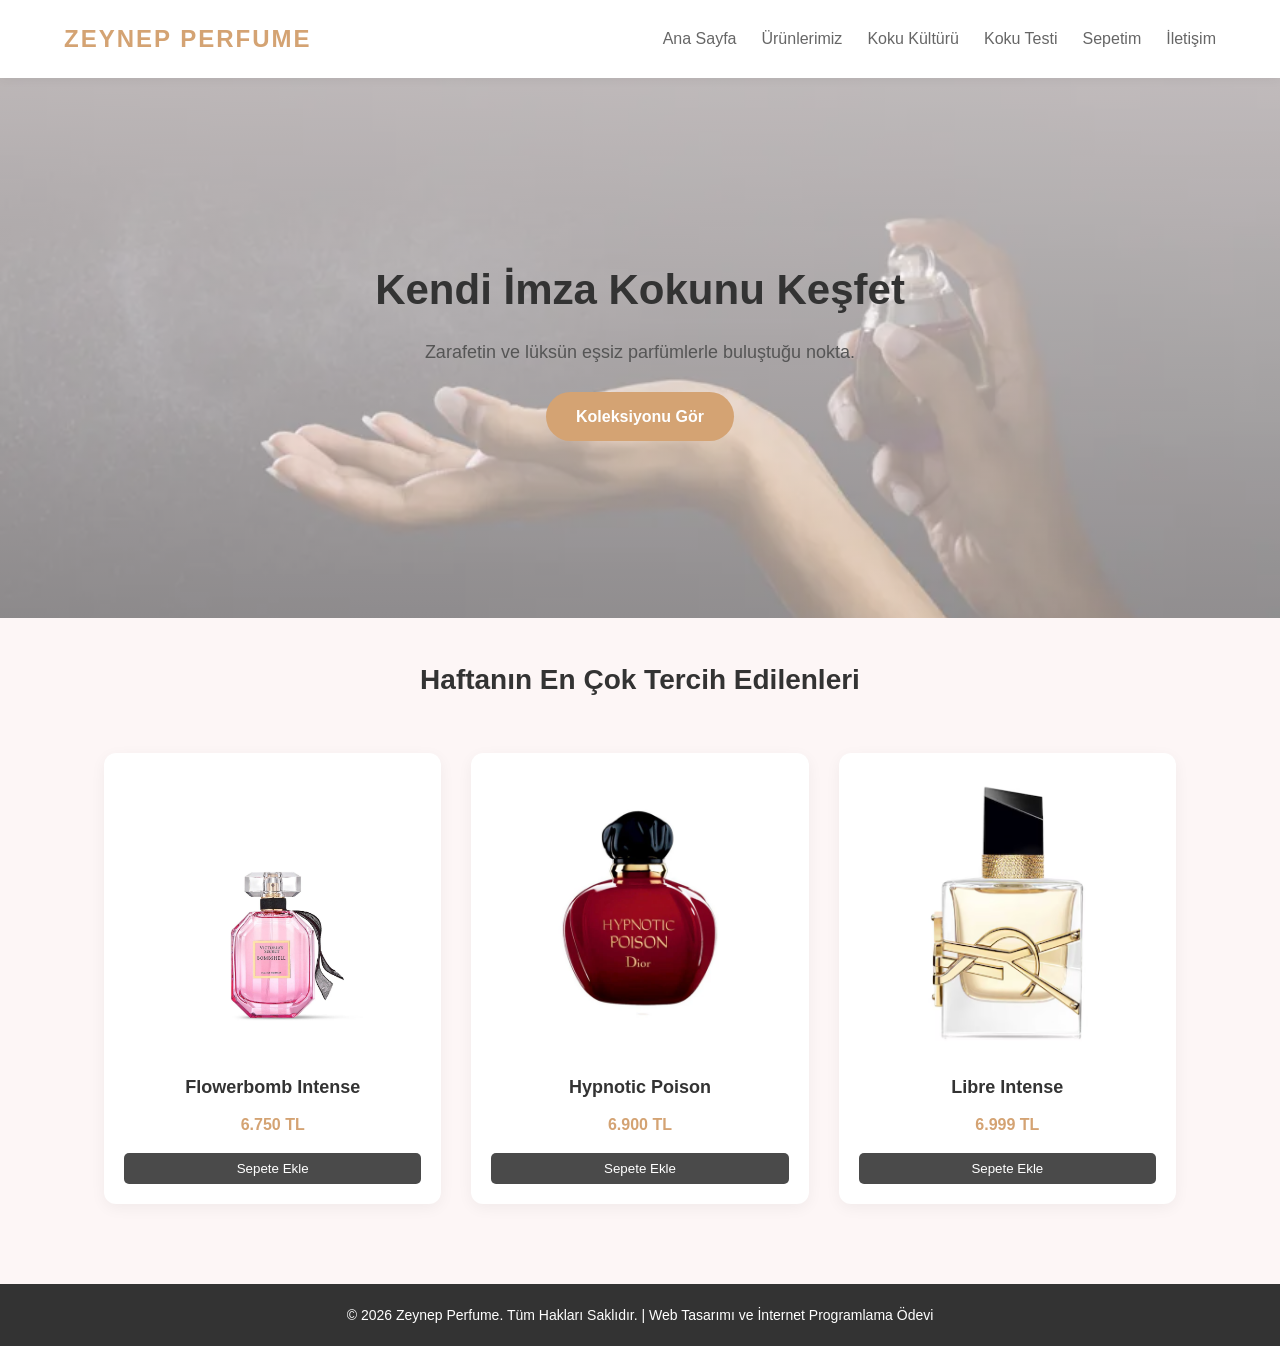
<file: index.html>
<!DOCTYPE html>
<html lang="tr">
<head>
    <meta charset="UTF-8">
    <meta name="viewport" content="width=device-width, initial-scale=1.0">
    <title>Zeynep Parfüm | Ana Sayfa</title>
    <link rel="stylesheet" href="style.css/style.css">
</head>
<body>

   <nav class="navbar">
        <div class="logo">
            <h1>ZEYNEP PERFUME</h1>
        </div>
        <ul class="nav-links">
            <li><a href="index.html">Ana Sayfa</a></li>
            <li><a href="pages/parfumler.html">Ürünlerimiz</a></li>
            <li><a href="pages/nota.html">Koku Kültürü</a></li> 
            <li><a href="pages/tavsiye.html">Koku Testi</a></li>
            <li><a href="pages/sepet.html">Sepetim</a></li>
            <li><a href="pages/iletisim.html">İletişim</a></li>
        </ul>
    </nav>
  
    <header class="hero">
        <h2>Kendi İmza Kokunu Keşfet</h2>
        <p>Zarafetin ve lüksün eşsiz parfümlerle buluştuğu nokta.</p>
        <a href="pages/parfumler.html" class="btn-explore">Koleksiyonu Gör</a>
    </header>

    <main>
        <h2 class="section-title">Haftanın En Çok Tercih Edilenleri</h2>
        <div class="products-grid">
            
            <div class="product-card">
                <img src="img/bomb.jpg" alt="Flowerbomb">
                <h3>Flowerbomb Intense</h3>
                <p class="price">6.750 TL</p>
                <button class="btn-card" onclick="sepeteEkle('Flowerbomb Intense', 6750)">Sepete Ekle</button>
            </div>

            <div class="product-card">
                <img src="img/hypnotic.jpg" alt="Hypnotic Poison">
                <h3>Hypnotic Poison</h3>
                <p class="price">6.900 TL</p>
                <button class="btn-card" onclick="sepeteEkle('Hypnotic Poison', 6900)">Sepete Ekle</button>
            </div>

            <div class="product-card">
                <img src="img/libre.jpg" alt="Libre YSL">
                <h3>Libre Intense</h3>
                <p class="price">6.999 TL</p>
                <button class="btn-card" onclick="sepeteEkle('Libre Intense', 6999)">Sepete Ekle</button>
            </div>

        </div>
    </main>

    <footer>
        <p>&copy; 2026 Zeynep Perfume. Tüm Hakları Saklıdır. | Web Tasarımı ve İnternet Programlama Ödevi</p>
    </footer>

    <script src="myscript.js/myscript.js"></script>
</body>
</html>
</file>
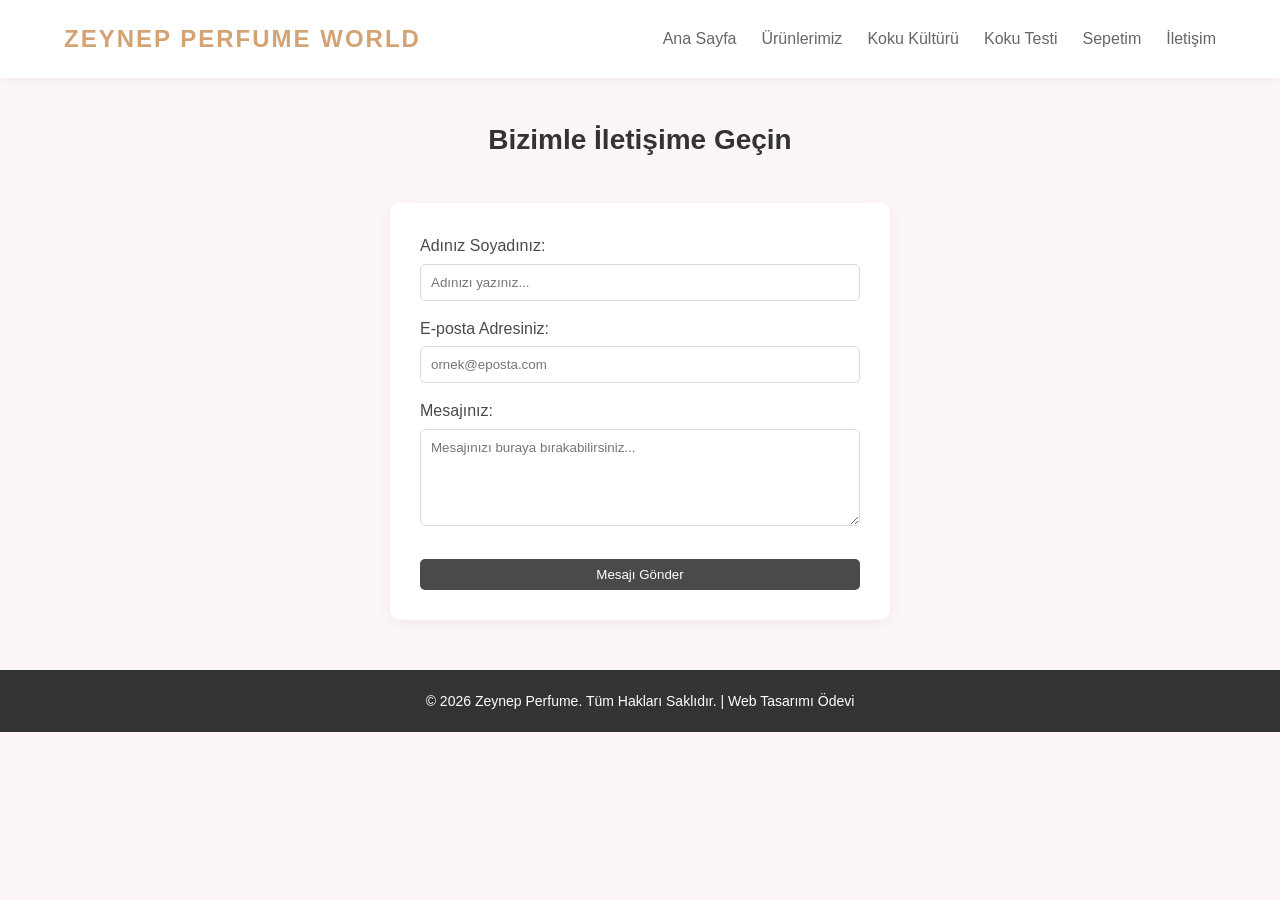
<file: pages/iletisim.html>
<!DOCTYPE html>
<html lang="tr">
<head>
    <meta charset="UTF-8">
    <meta name="viewport" content="width=device-width, initial-scale=1.0">
    <title>Zeynep Parfüm | İletişim</title>
    <link rel="stylesheet" href="../style.css/style.css">
</head>
<body>

   <nav class="navbar">
        <div class="logo">
            <h1>ZEYNEP PERFUME WORLD</h1>
        </div>
        <ul class="nav-links">
            <li><a href="../index.html">Ana Sayfa</a></li>
            <li><a href="parfumler.html">Ürünlerimiz</a></li>
            <li><a href="nota.html">Koku Kültürü</a></li>
            <li><a href="tavsiye.html">Koku Testi</a></li>
            <li><a href="sepet.html">Sepetim</a></li>
            <li><a href="iletisim.html">İletişim</a></li>
        </ul>
    </nav>
    <main>
        <h2 class="section-title">Bizimle İletişime Geçin</h2>
        
        <div class="form-container" style="max-width: 500px;">
            <form id="contactForm" onsubmit="formGonder(event)">
                <div class="form-group">
                    <label for="name">Adınız Soyadınız:</label>
                    <input type="text" id="name" required placeholder="Adınızı yazınız...">
                </div>
                
                <div class="form-group">
                    <label for="email">E-posta Adresiniz:</label>
                    <input type="email" id="email" required placeholder="ornek@eposta.com">
                </div>
                
                <div class="form-group">
                    <label for="message">Mesajınız:</label>
                    <textarea id="message" rows="5" required placeholder="Mesajınızı buraya bırakabilirsiniz..."></textarea>
                </div>
                
                <button type="submit" class="btn-card" style="width: 100%; margin-top: 10px;">Mesajı Gönder</button>
            </form>
        </div>
    </main>

    <footer>
        <p>&copy; 2026 Zeynep Perfume. Tüm Hakları Saklıdır. | Web Tasarımı Ödevi</p>
    </footer>

    <script src="../myscript.js/myscript.js"></script>
</body>
</html>
</file>
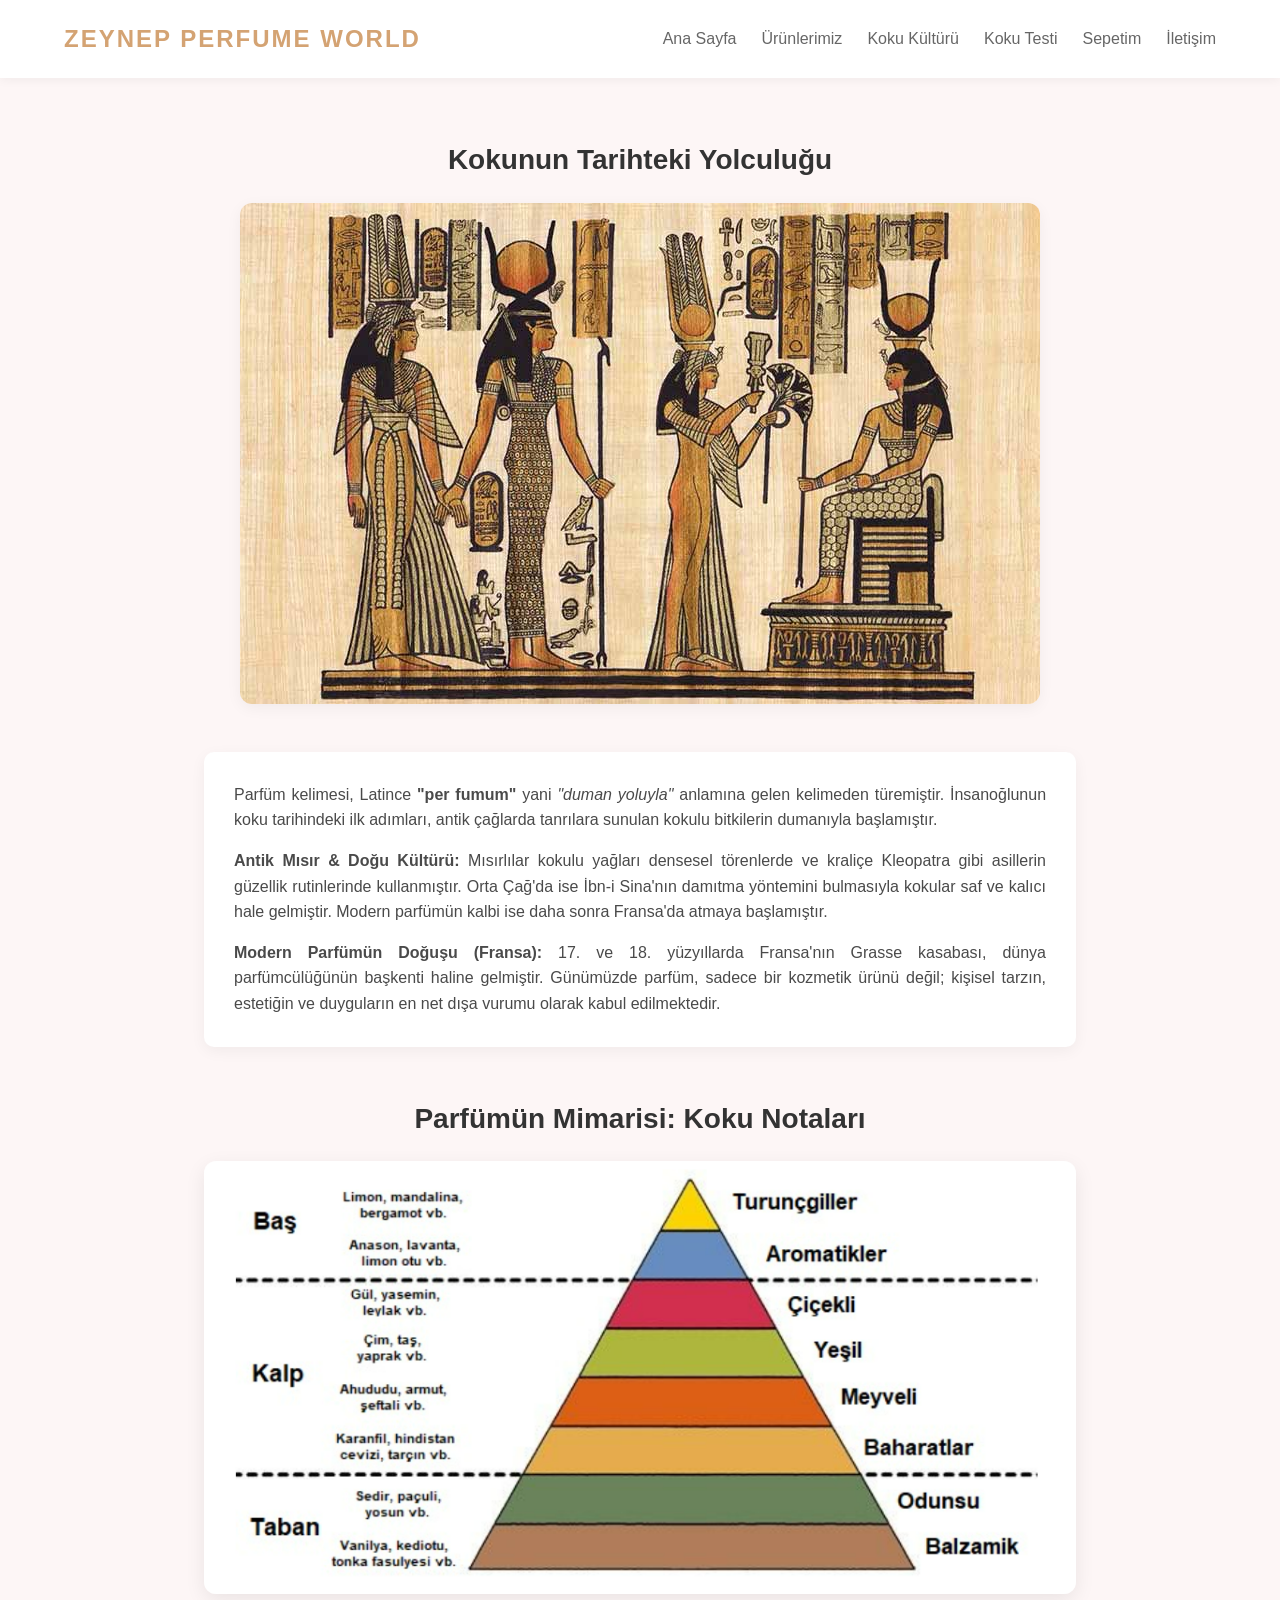
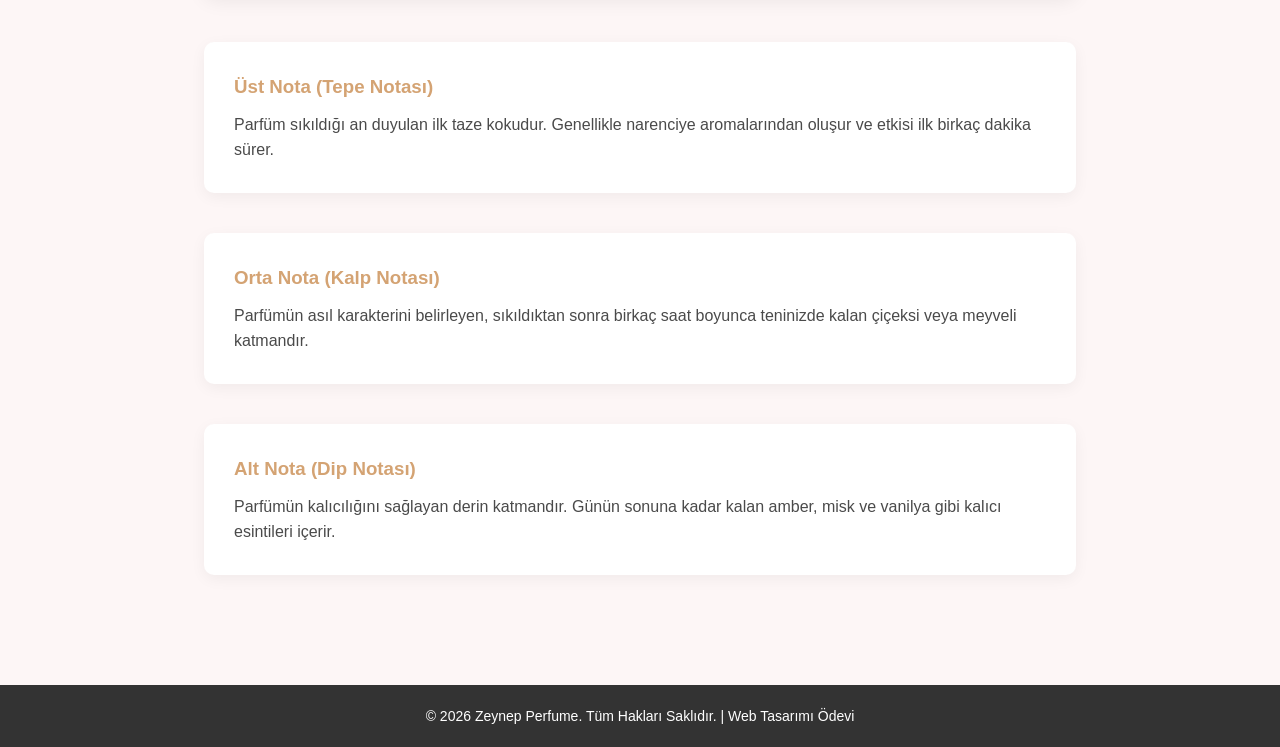
<file: pages/nota.html>
<!DOCTYPE html>
<html lang="tr">
<head>
    <meta charset="UTF-8">
    <meta name="viewport" content="width=device-width, initial-scale=1.0">
    <title>Zeynep Parfüm | Koku Kültürü</title>
    <link rel="stylesheet" href="../style.css/style.css">
</head>
<body>

   <nav class="navbar">
        <div class="logo">
            <h1>ZEYNEP PERFUME WORLD</h1>
        </div>
        <ul class="nav-links">
            <li><a href="../index.html">Ana Sayfa</a></li>
            <li><a href="parfumler.html">Ürünlerimiz</a></li>
            <li><a href="nota.html">Koku Kültürü</a></li>
            <li><a href="tavsiye.html">Koku Testi</a></li>
            <li><a href="sepet.html">Sepetim</a></li>
            <li><a href="iletisim.html">İletişim</a></li>
        </ul>
    </nav>
    <main style="padding: 20px 5%; max-width: 1000px; margin: 0 auto;">
        
        <h2 class="section-title">Kokunun Tarihteki Yolculuğu</h2>
        <div style="text-align: center; margin-bottom: 20px;">
            <img src="../img/tarih.jpg" alt="Antik Parfüm Şişeleri" style="max-width: 100%; height: auto; border-radius: 12px; box-shadow: 0 4px 15px rgba(0,0,0,0.05);">
        </div>

        <div class="form-container" style="max-width: 100%; text-align: justify; margin-bottom: 50px;">
            <p style="margin-bottom: 15px;">
                Parfüm kelimesi, Latince <strong>"per fumum"</strong> yani <em>"duman yoluyla"</em> anlamına gelen kelimeden türemiştir. İnsanoğlunun koku tarihindeki ilk adımları, antik çağlarda tanrılara sunulan kokulu bitkilerin dumanıyla başlamıştır.
            </p>
            <p style="margin-bottom: 15px;">
                <strong>Antik Mısır & Doğu Kültürü:</strong> Mısırlılar kokulu yağları densesel törenlerde ve kraliçe Kleopatra gibi asillerin güzellik rutinlerinde kullanmıştır. Orta Çağ'da ise İbn-i Sina'nın damıtma yöntemini bulmasıyla kokular saf ve kalıcı hale gelmiştir. Modern parfümün kalbi ise daha sonra Fransa'da atmaya başlamıştır.
            </p>
             <p>
                <strong>Modern Parfümün Doğuşu (Fransa):</strong> 17. ve 18. yüzyıllarda Fransa'nın Grasse kasabası, dünya parfümcülüğünün başkenti haline gelmiştir. Günümüzde parfüm, sadece bir kozmetik ürünü değil; kişisel tarzın, estetiğin ve duyguların en net dışa vurumu olarak kabul edilmektedir.
            </p>
        </div>

        <h2 class="section-title">Parfümün Mimarisi: Koku Notaları</h2>
        <div style="text-align: center; margin-bottom: 40px;">
            <img src="../img/notaa.jpg" alt="Koku Piramidi" style="width: 100%; max-width: 950px; height: auto; border-radius: 12px; box-shadow: 0 6px 20px rgba(0,0,0,0.08);">
        </div>

        <div class="form-container" style="max-width: 100%; margin-bottom: 20px;">
            <h3 style="color: #d4a373; margin-bottom: 10px;"> Üst Nota (Tepe Notası)</h3>
            <p>Parfüm sıkıldığı an duyulan ilk taze kokudur. Genellikle narenciye aromalarından oluşur ve etkisi ilk birkaç dakika sürer.</p>
        </div>

        <div class="form-container" style="max-width: 100%; margin-bottom: 20px;">
            <h3 style="color: #d4a373; margin-bottom: 10px;"> Orta Nota (Kalp Notası)</h3>
            <p>Parfümün asıl karakterini belirleyen, sıkıldıktan sonra birkaç saat boyunca teninizde kalan çiçeksi veya meyveli katmandır.</p>
        </div>

        <div class="form-container" style="max-width: 100%;">
            <h3 style="color: #d4a373; margin-bottom: 10px;"> Alt Nota (Dip Notası)</h3>
            <p>Parfümün kalıcılığını sağlayan derin katmandır. Günün sonuna kadar kalan amber, misk ve vanilya gibi kalıcı esintileri içerir.</p>
        </div>

    </main>

  
    <footer>
        <p>&copy; 2026 Zeynep Perfume. Tüm Hakları Saklıdır. | Web Tasarımı Ödevi</p>
    </footer>

    <script src="../myscript.js/myscript.js"></script>
</body>
</html>
</file>
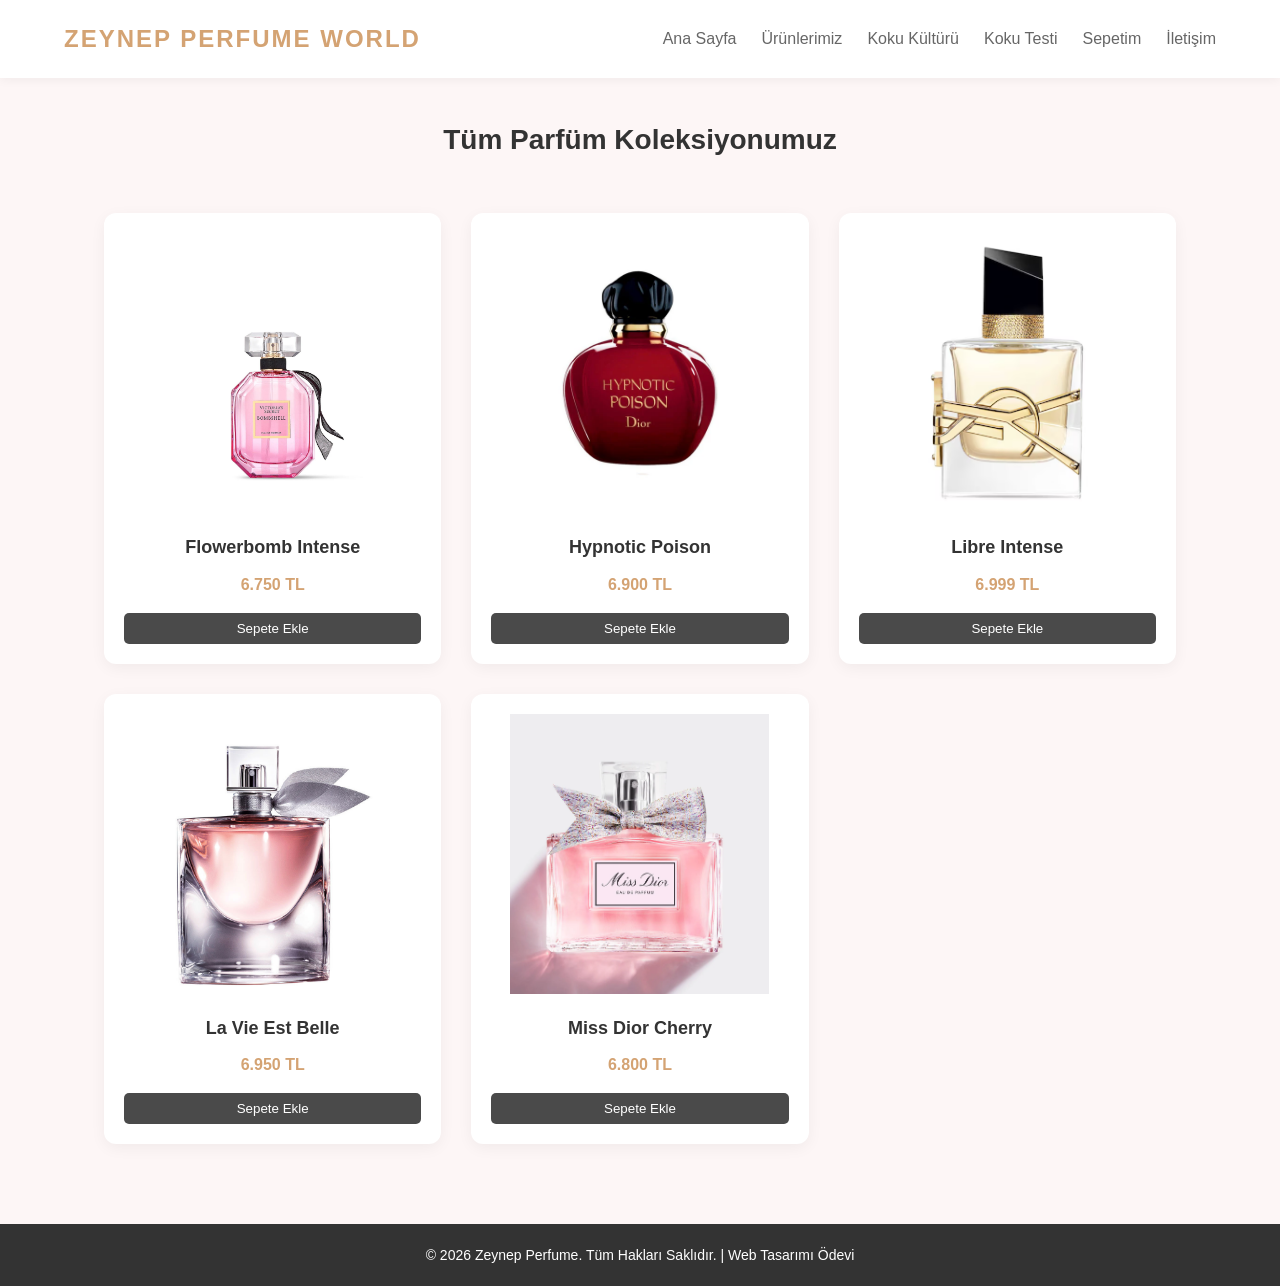
<file: pages/parfumler.html>
<!DOCTYPE html>
<html lang="tr">
<head>
    <meta charset="UTF-8">
    <meta name="viewport" content="width=device-width, initial-scale=1.0">
    <title>Zeynep Parfüm | Ürünlerimiz</title>
    <link rel="stylesheet" href="../style.css/style.css">
</head>
<body>

    <nav class="navbar">
        <div class="logo">
            <h1>ZEYNEP PERFUME WORLD</h1>
        </div>
        <ul class="nav-links">
            <li><a href="../index.html">Ana Sayfa</a></li>
            <li><a href="parfumler.html">Ürünlerimiz</a></li>
            <li><a href="nota.html">Koku Kültürü</a></li>
            <li><a href="tavsiye.html">Koku Testi</a></li>
            <li><a href="sepet.html">Sepetim</a></li>
            <li><a href="iletisim.html">İletişim</a></li>
        </ul>
    </nav>
    <main>
        <h2 class="section-title">Tüm Parfüm Koleksiyonumuz</h2>
        <div class="products-grid">
            
            <div class="product-card">
                <img src="../img/bomb.jpg" alt="Flowerbomb">
                <h3>Flowerbomb Intense</h3>
                <p class="price">6.750 TL</p>
                <button class="btn-card" onclick="sepeteEkle('Flowerbomb Intense', 6750)">Sepete Ekle</button>
            </div>

            <div class="product-card">
                <img src="../img/hypnotic.jpg" alt="Hypnotic Poison">
                <h3>Hypnotic Poison</h3>
                <p class="price">6.900 TL</p>
                <button class="btn-card" onclick="sepeteEkle('Hypnotic Poison', 6900)">Sepete Ekle</button>
            </div>

            <div class="product-card">
                <img src="../img/libre.jpg" alt="Libre YSL">
                <h3>Libre Intense</h3>
                <p class="price">6.999 TL</p>
                <button class="btn-card" onclick="sepeteEkle('Libre Intense', 6999)">Sepete Ekle</button>
            </div>

            <div class="product-card">
                <img src="../img/lavie.jpg" alt="La Vie Est Belle">
                <h3>La Vie Est Belle</h3>
                <p class="price">6.950 TL</p>
                <button class="btn-card" onclick="sepeteEkle('La Vie Est Belle', 6950)">Sepete Ekle</button>
            </div>

            <div class="product-card">
                <img src="../img/miss.jpg" alt="Miss Dior">
                <h3>Miss Dior Cherry</h3>
                <p class="price">6.800 TL</p>
                <button class="btn-card" onclick="sepeteEkle('Miss Dior Cherry', 6800)">Sepete Ekle</button>
            </div>

        </div>
    </main>

    <footer>
        <p>&copy; 2026 Zeynep Perfume. Tüm Hakları Saklıdır. | Web Tasarımı Ödevi</p>
    </footer>

    <script src="../myscript.js/myscript.js"></script>
</body>
</html>
</file>
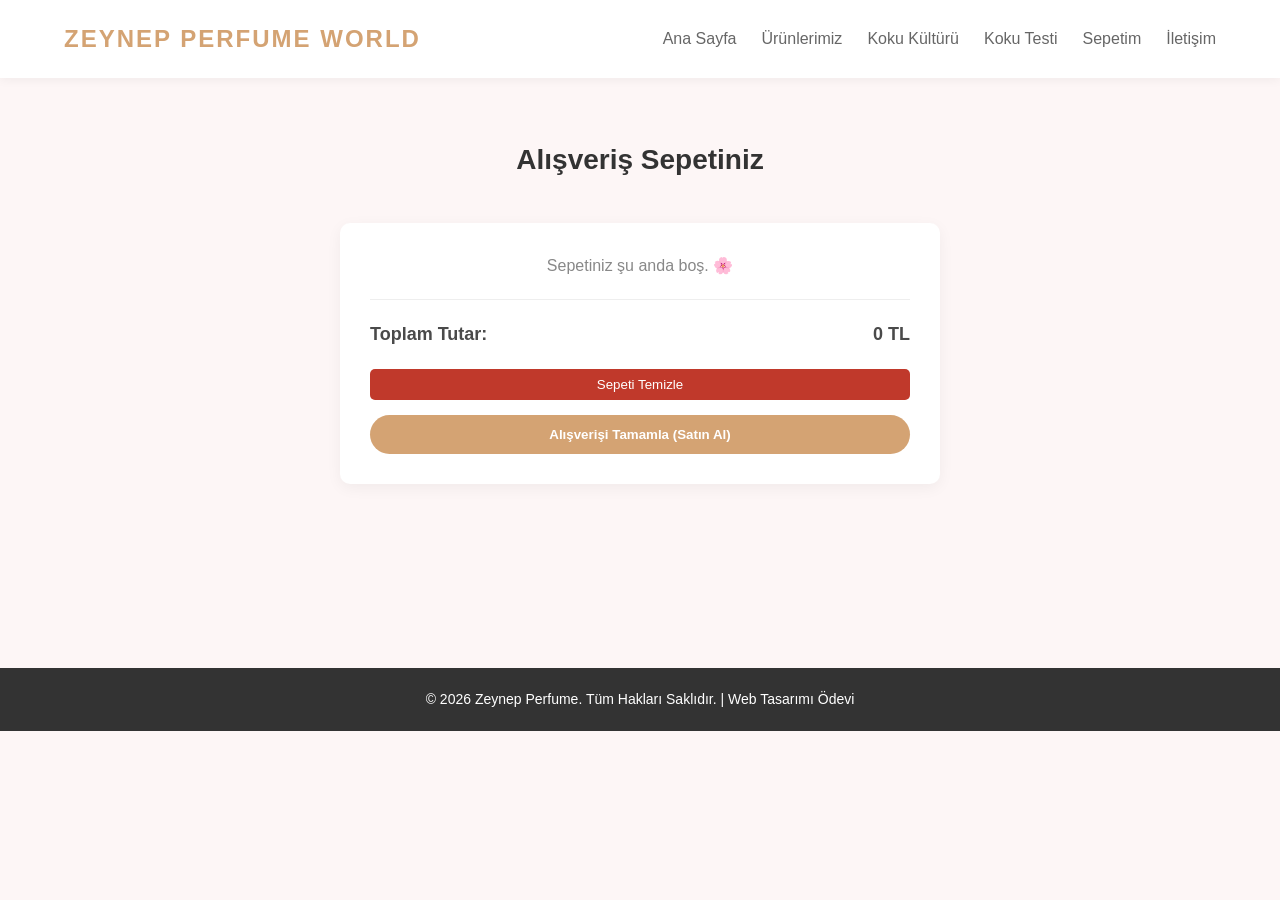
<file: pages/sepet.html>
<!DOCTYPE html>
<html lang="tr">
<head>
    <meta charset="UTF-8">
    <meta name="viewport" content="width=device-width, initial-scale=1.0">
    <title>Zeynep Parfüm | Sepetim</title>
    <link rel="stylesheet" href="../style.css/style.css">
</head>
<body>

    <nav class="navbar">
        <div class="logo">
            <h1>ZEYNEP PERFUME WORLD</h1>
        </div>
        <ul class="nav-links">
            <li><a href="../index.html">Ana Sayfa</a></li>
            <li><a href="parfumler.html">Ürünlerimiz</a></li>
            <li><a href="nota.html">Koku Kültürü</a></li>
            <li><a href="tavsiye.html">Koku Testi</a></li>
            <li><a href="sepet.html">Sepetim</a></li>
            <li><a href="iletisim.html">İletişim</a></li>
        </ul>
    </nav>
    <main style="min-height: 60vh; padding: 20px 5%;">
        <h2 class="section-title">Alışveriş Sepetiniz</h2>
        
        <div class="form-container" style="max-width: 600px;">
            <div id="sepetIcerik">
                <p style="text-align: center; color: #888;">Sepetiniz şu anda boş. 🌸</p>
            </div>
            
            <hr style="margin: 20px 0; border: 0; border-top: 1px solid #eee;">
            
            <div style="display: flex; justify-content: space-between; font-weight: bold; font-size: 18px;">
                <span>Toplam Tutar:</span>
                <span id="toplamFiyat">0 TL</span>
            </div>
            
            <button class="btn-card" onclick="sepetiTemizle()" style="margin-top: 20px; background-color: #c0392b; width: 100%;">Sepeti Temizle</button>
        
<button class="btn-explore" onclick="satinAl()" style="margin-top: 15px; width: 100%; border: none; cursor: pointer; display: block; text-align: center;">Alışverişi Tamamla (Satın Al)</button> </div>
    </main>

    <footer>
        <p>&copy; 2026 Zeynep Perfume. Tüm Hakları Saklıdır. | Web Tasarımı Ödevi</p>
    </footer>

    <script src="../myscript.js/myscript.js"></script>
    <script>
        window.onload = sepetiGoster;
    </script>
</body>
</html>
</file>
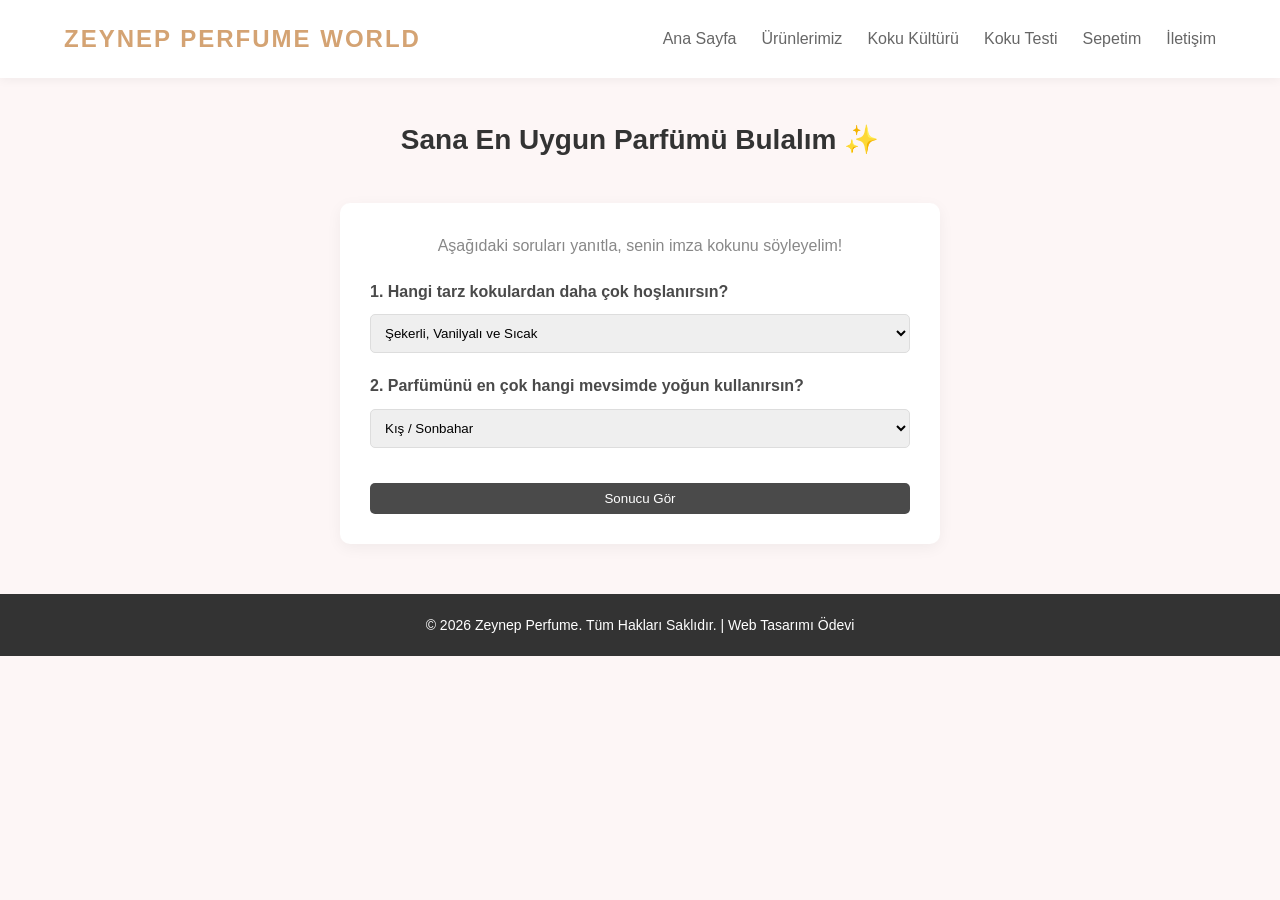
<file: pages/tavsiye.html>
<!DOCTYPE html>
<html lang="tr">
<head>
    <meta charset="UTF-8">
    <meta name="viewport" content="width=device-width, initial-scale=1.0">
    <title>Zeynep Parfüm | Koku Testi</title>
    <link rel="stylesheet" href="../style.css/style.css">
</head>
<body>

   <nav class="navbar">
        <div class="logo">
            <h1>ZEYNEP PERFUME WORLD</h1>
        </div>
        <ul class="nav-links">
            <li><a href="../index.html">Ana Sayfa</a></li>
            <li><a href="parfumler.html">Ürünlerimiz</a></li>
            <li><a href="nota.html">Koku Kültürü</a></li>
            <li><a href="tavsiye.html">Koku Testi</a></li>
            <li><a href="sepet.html">Sepetim</a></li>
            <li><a href="iletisim.html">İletişim</a></li>
        </ul>
    </nav>

    <main>
        <h2 class="section-title">Sana En Uygun Parfümü Bulalım ✨</h2>
        
        <div class="form-container" style="max-width: 600px;">
            <p style="text-align: center; margin-bottom: 20px; color: #888;">Aşağıdaki soruları yanıtla, senin imza kokunu söyleyelim!</p>
            
            <form id="quizForm" onsubmit="kokuTestiHesapla(event)">
                <div class="form-group">
                    <label style="font-weight: bold;">1. Hangi tarz kokulardan daha çok hoşlanırsın?</label>
                    <select id="soru1" style="margin-top: 5px;">
                        <option value="tatli">Şekerli, Vanilyalı ve Sıcak</option>
                        <option value="taze">Çiçeksi, Hafif ve Ferah</option>
                        <option value="agir">Baharatlı, Oryantal ve Dikkat Çekici</option>
                    </select>
                </div>

                <div class="form-group" style="margin-top: 20px;">
                    <label style="font-weight: bold;">2. Parfümünü en çok hangi mevsimde yoğun kullanırsın?</label>
                    <select id="soru2" style="margin-top: 5px;">
                        <option value="tatli">Kış / Sonbahar</option>
                        <option value="taze">İlkbahar / Yaz</option>
                        <option value="agir">Gece Davetleri / Her Mevsim</option>
                    </select>
                </div>

                <button type="submit" class="btn-card" style="width: 100%; margin-top: 20px;">Sonucu Gör</button>
            </form>

            <div id="quizSonuc" style="margin-top: 30px; text-align: center; display: none; padding: 15px; background: #fff5f5; border-radius: 8px; border: 1px dashed #d4a373;">
                <h3 style="color: #d4a373; margin-bottom: 10px;">İşte Senin Kokun!</h3>
                <p id="onerilenParfum" style="font-weight: bold; font-size: 18px; color: #333;"></p>
            </div>
        </div>
    </main>

    <footer>
        <p>&copy; 2026 Zeynep Perfume. Tüm Hakları Saklıdır. | Web Tasarımı Ödevi</p>
    </footer>

    <script src="../myscript.js/myscript.js"></script>
</body>
</html>
</file>
<file: style.css/style.css>
* {
    margin: 0;
    padding: 0;
    box-sizing: border-box;
    font-family: 'Segoe UI', Tahoma, Geneva, Verdana, sans-serif;
}

body {
    background-color: #fdf6f6; 
    color: #4a4a4a;
    line-height: 1.6;
}

a {
    text-transform: none;
    text-decoration: none;
    color: inherit;
}

.navbar {
    background-color: #ffffff;
    display: flex;
    justify-content: space-between;
    align-items: center;
    padding: 20px 5%;
    box-shadow: 0 2px 10px rgba(0,0,0,0.05);
    position: sticky;
    top: 0;
    z-index: 1000;
}

.logo h1 {
    font-size: 24px;
    color: #d4a373; 
    letter-spacing: 2px;
}

.nav-links {
    display: flex;
    list-style: none;
    gap: 25px;
}

.nav-links a {
    font-weight: 500;
    color: #666;
    transition: color 0.3s;
}

.nav-links a:hover {
    color: #d4a373;
}


.hero {
    height: 60vh;
    background: linear-gradient(rgba(255, 245, 245, 0.7), rgba(255, 245, 245, 0.5)), url('../img/parfüm.webp') no-repeat center center/cover;
    display: flex;
    flex-direction: column;
    justify-content: center;
    align-items: center;
    text-align: center;
    padding: 0 20px;
    margin-bottom: 20px;
}

.hero h2 {
    font-size: 42px;
    color: #333;
    margin-bottom: 15px;
}

.hero p {
    font-size: 18px;
    margin-bottom: 25px;
    color: #555;
}

.btn-explore {
    background-color: #d4a373;
    color: white;
    padding: 12px 30px;
    border-radius: 25px;
    font-weight: bold;
    transition: background 0.3s;
}

.btn-explore:hover {
    background-color: #bfa27a;
}

.section-title {
    text-align: center;
    margin: 40px 0 20px 0;
    font-size: 28px;
    color: #333;
}

.products-grid {
    display: grid;
    grid-template-columns: repeat(3, 1fr);
    gap: 30px;
    padding: 30px 5%;
    max-width: 1200px;
    margin: 0 auto;
}
@media (max-width: 992px) {
    .products-grid {
        grid-template-columns: repeat(2, 1fr); 
    }
}

@media (max-width: 600px) {
    .products-grid {
        grid-template-columns: 1fr; 
    }
}

.product-card {
    background-color: #fff;
    border-radius: 12px;
    overflow: hidden;
    box-shadow: 0 4px 15px rgba(0,0,0,0.05);
    text-align: center;
    padding: 20px;
    transition: transform 0.3s;
    display: flex;
    flex-direction: column;
    justify-content: space-between;
}

.product-card:hover {
    transform: translateY(-5px);
}
.product-card img {
    width: 100%;
    height: 280px;
    object-fit: contain; 
    margin-bottom: 20px;
}

.product-card h3 {
    font-size: 18px;
    color: #333;
    margin-bottom: 10px;
}

.product-card .price {
    color: #d4a373;
    font-weight: bold;
    font-size: 16px;
    margin-bottom: 15px;
}

.btn-card {
    background-color: #4a4a4a;
    color: white;
    padding: 8px 15px;
    border: none;
    border-radius: 5px;
    cursor: pointer;
    transition: background 0.3s;
}

.btn-card:hover {
    background-color: #d4a373;
}

.form-container {
    max-width: 500px;
    margin: 40px auto;
    background: white;
    padding: 30px;
    border-radius: 10px;
    box-shadow: 0 4px 15px rgba(0,0,0,0.05);
}

.form-group {
    margin-bottom: 15px;
}

.form-group label {
    display: block;
    margin-bottom: 5px;
    font-weight: 500;
}

.form-group input, .form-group textarea, .form-group select {
    width: 100%;
    padding: 10px;
    border: 1px solid #ddd;
    border-radius: 5px;
    outline: none;
}

footer {
    background-color: #333;
    color: #fff;
    text-align: center;
    padding: 20px;
    margin-top: 50px;
    font-size: 14px;
}

@media (max-width: 768px) {
    .navbar {
        flex-direction: column;
        gap: 15px;
    }
    .nav-links {
        gap: 15px;
        font-size: 14px;
    }
    .hero h2 {
        font-size: 28px;
    }
}
/* ==========================================================================
   CSS İLE OLUŞTURULAN LOGO VE İKON TASARIMI
   ========================================================================== */
.logo-box {
    display: flex;
    align-items: center;
    gap: 12px;
}
</file>
